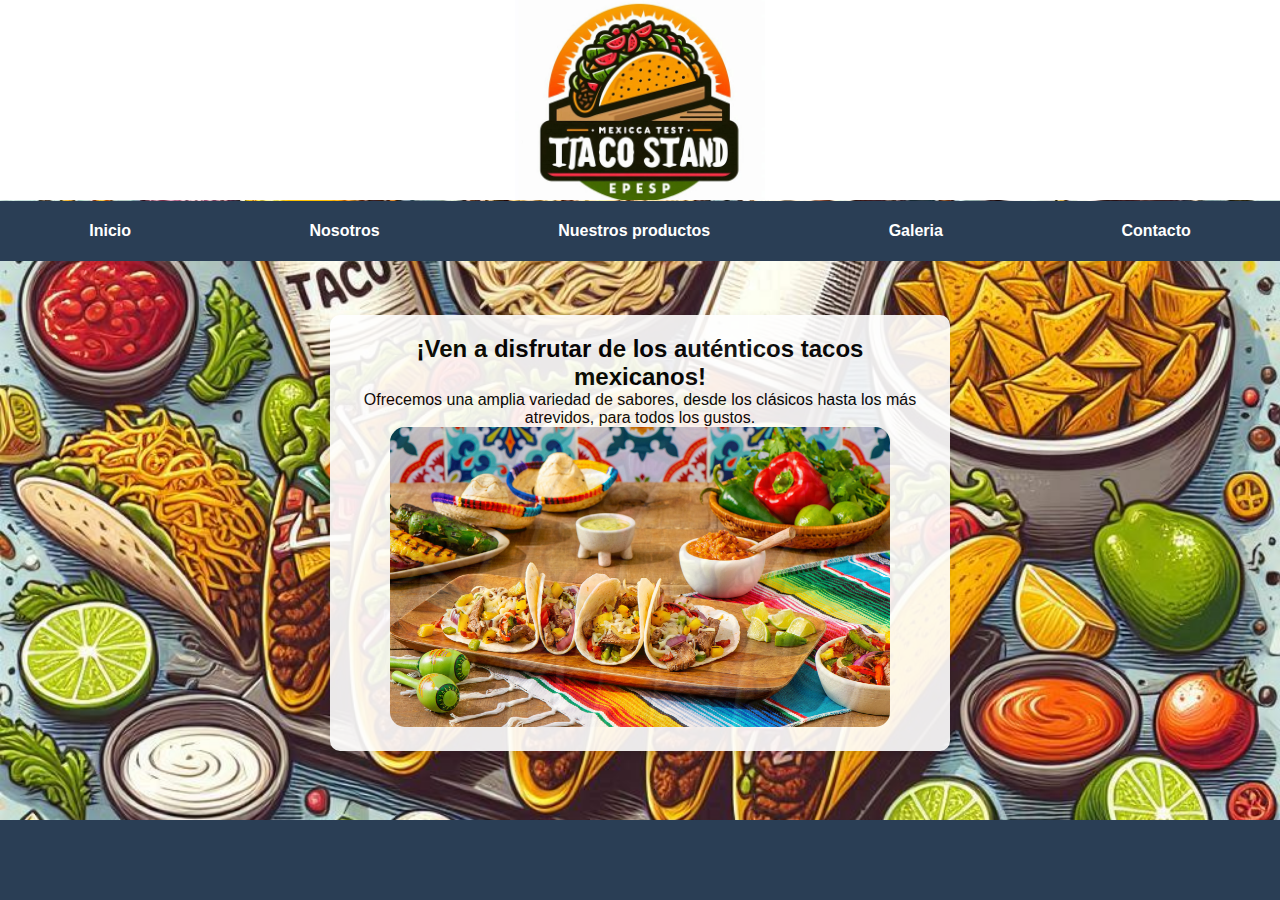
<file: index.html>
<!DOCTYPE html>
<html lang="es">
<head>
    <meta charset="UTF-8">
    <meta name="viewport" content="width=device-width, initial-scale=1.0">
    <link rel="icon" type="image/png" href="Img/logo.jpeg">
    <link rel="stylesheet" href="Css/style.css">
    <title>Taco Stand</title>
</head>
<body>
    <div id="encabezado">
        <div id="menu">
            <ul>
                <li><a href="index.html" title="Pagina principal">Inicio</a></li>
                <li><a href="nosotros.html" title="Descripcion del negorcio">Nosotros</a></li>
                <li><a href="producto.html" title="Catálago">Nuestros productos</a></li>
                <li><a href="galeria.html" title="Fotos">Galeria</a></li>
                <li><a href="contacto.html" title="Nuestros datos">Contacto</a></li>
            </ul>
        </div>
    </div>

    <div class="parent-container">
        <div class="container">
            <!-- Información dentro del contenedor -->
            <center><h2>¡Ven a disfrutar de los auténticos tacos mexicanos!</h2></center>
            <center><p>Ofrecemos una amplia variedad de sabores, desde los clásicos hasta los más atrevidos, para todos los gustos.</p></center>
            <center><img src="Img/tacos.jpg" alt="Tacos" width="500" height="300"></center>
        </div>
    </div>

    <footer class="piePagina"></footer>
</body>
</html>
</file>
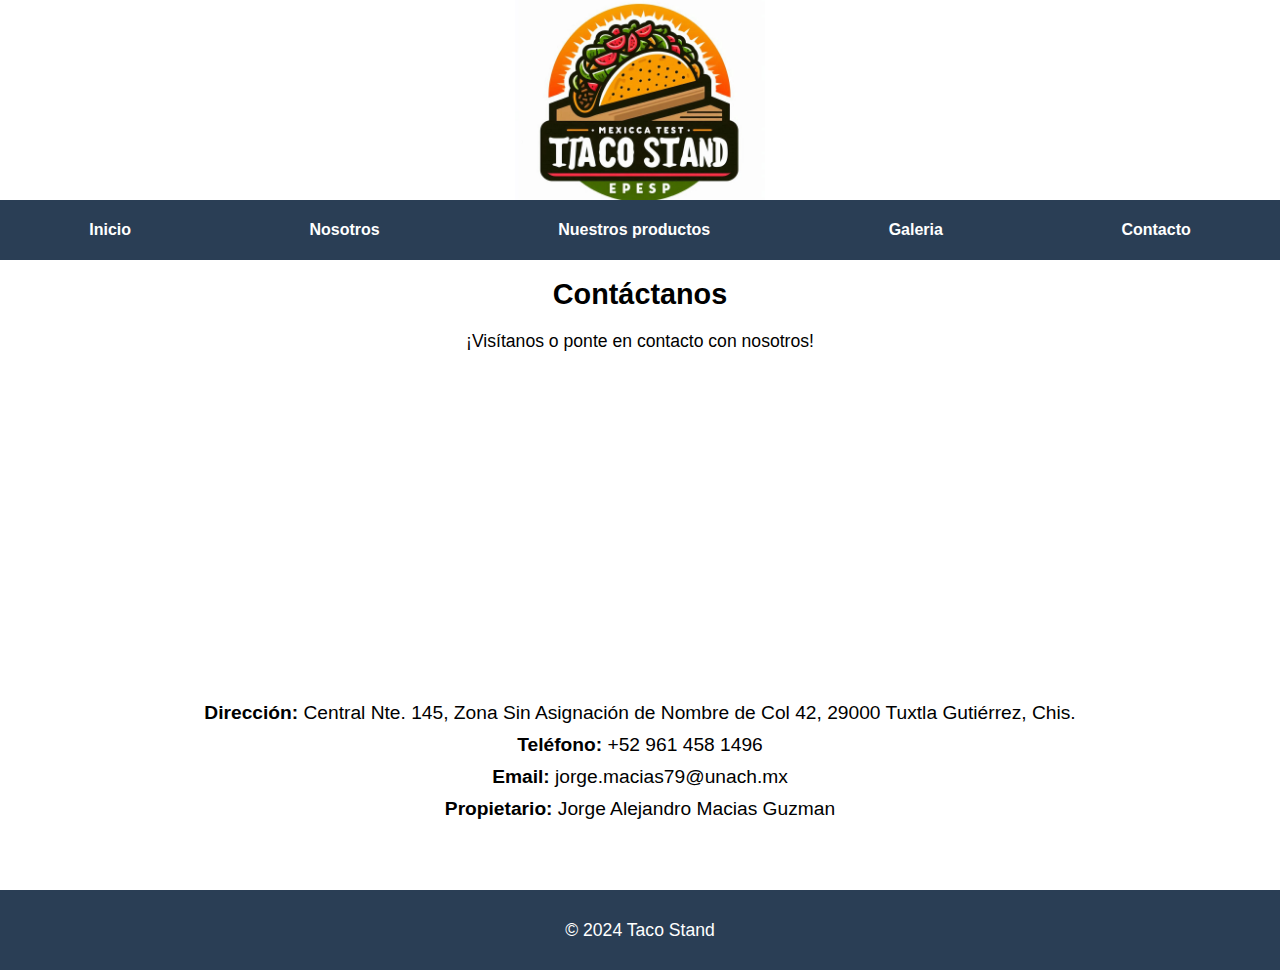
<file: contacto.html>
<!DOCTYPE html>
<html lang="es">
<head>
    <meta charset="UTF-8">
    <meta name="viewport" content="width=device-width, initial-scale=1.0">
    <link rel="icon" type="image/png" href="Img/logo.jpeg">
    <link rel="stylesheet" href="Css/style5.css">
    <title>Taco Stand</title>
</head>
<body>
    <div id="encabezado"></div>
        <div id="menu">
            <ul>
                <li><a href="index.html" title="Pagina principal">Inicio</a></li>
                <li><a href="nosotros.html" title="Descripcion del negorcio">Nosotros</a></li>
                <li><a href="producto.html" title="Catálago">Nuestros productos</a></li>
                <li><a href="galeria.html" title="Fotos">Galeria</a></li>
                <li><a href="contacto.html" title="Nuestros datos">Contacto</a></li>
            </ul>
        </div>
    </div>
    <div class="contacto">
        <br>
        <h2>Contáctanos</h2>
        <p>¡Visítanos o ponte en contacto con nosotros!</p>
        
        <iframe src="https://www.google.com/maps/embed?pb=!1m18!1m12!1m3!1d2477.2665140177837!2d-93.11478833016643!3d16.753418020202737!2m3!1f0!2f0!3f0!3m2!1i1024!2i768!4f13.1!3m3!1m2!1s0x85ecd88c9707f999%3A0xb5d89d26382930e3!2sCentral%20Nte.%20145%2C%20Zona%20Sin%20Asignaci%C3%B3n%20de%20Nombre%20de%20Col%2042%2C%2029000%20Tuxtla%20Guti%C3%A9rrez%2C%20Chis.!5e0!3m2!1ses-419!2smx!4v1726892033159!5m2!1ses-419!2smx" width="600" height="450" style="border:0;" allowfullscreen="" loading="lazy" referrerpolicy="no-referrer-when-downgrade"></iframe>
    
        <div class="contacto-info">
            <p><strong>Dirección:</strong> Central Nte. 145, Zona Sin Asignación de Nombre de Col 42, 29000 Tuxtla Gutiérrez, Chis.</p>
            <p><strong>Teléfono:</strong> +52 961 458 1496</p>
            <p><strong>Email:</strong> jorge.macias79@unach.mx</p>
            <p><strong>Propietario:</strong> Jorge Alejandro Macias Guzman</p>
        </div>
    </div>  
    <div class="piePagina">
        <p>&copy; 2024 Taco Stand</p>
    </div>  
</body>
</html>
</file>
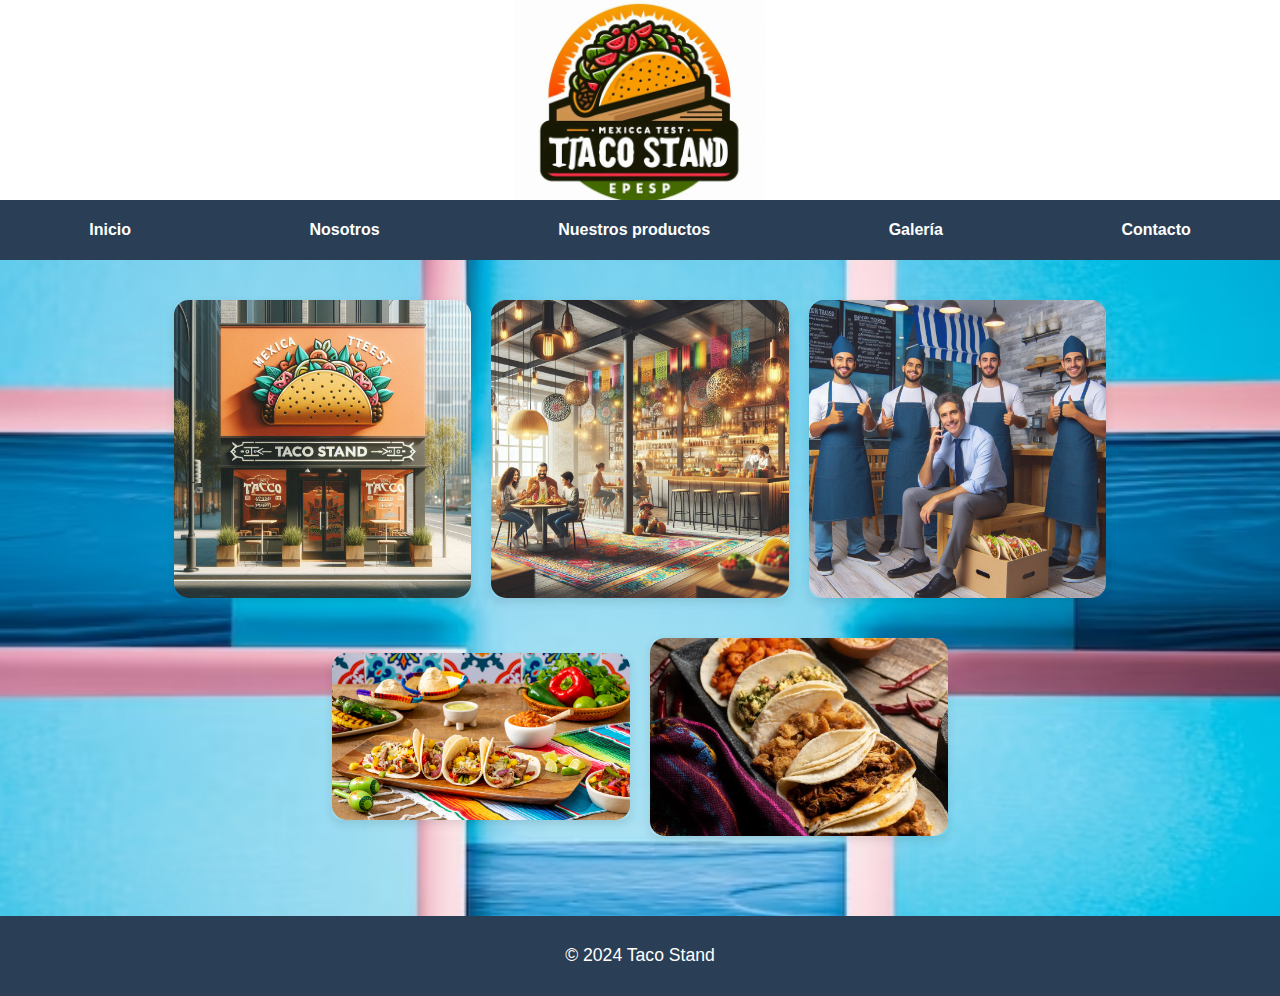
<file: galeria.html>
<!DOCTYPE html>
<html lang="es">
<head>
    <meta charset="UTF-8">
    <meta name="viewport" content="width=device-width, initial-scale=1.0">
    <link rel="icon" type="image/png" href="Img/logo.jpeg">
    <link rel="stylesheet" href="Css/style4.css">
    <title>Taco Stand</title>
</head>
<body>
    <!-- Encabezado con logo -->
    <div id="encabezado"></div>

    <!-- Menú de navegación -->
    <div id="menu">
        <ul>
            <li><a href="index.html" title="Pagina principal">Inicio</a></li>
            <li><a href="nosotros.html" title="Descripcion del negocio">Nosotros</a></li>
            <li><a href="producto.html" title="Catálago">Nuestros productos</a></li>
            <li><a href="galeria.html" title="Fotos">Galería</a></li>
            <li><a href="contacto.html" title="Nuestros datos">Contacto</a></li>
        </ul>
    </div>

   <div class="parent-galeria">
     <!-- Sección de descripción del restaurante con imágenes -->
     <div class="galeria">
        <div class="galeria-imagen">
            <img src="Img/local.jpeg" alt="Imagen del restaurante desde afuera">
        </div>
        <div class="galeria-imagen">
            <img src="Img/ambiente.jpeg" alt="Ambiente acogedor en el restaurante">
        </div>
        <div class="galeria-imagen">
            <img src="Img/trabajadores.jpeg" alt="Interior del restaurante">
        </div>
        <div class="galeria-imagen">
            <img src="Img/tacos.jpg" alt="Interior del restaurante">
        </div>
        <div class="galeria-imagen">
            <img src="Img/ofrecemos.jpg" alt="Interior del restaurante">
        </div>
     </div>
   </div>

    <!-- Pie de página -->
    <div class="piePagina">
        <p>&copy; 2024 Taco Stand</p>
    </div>
</body>
</html>
</file>
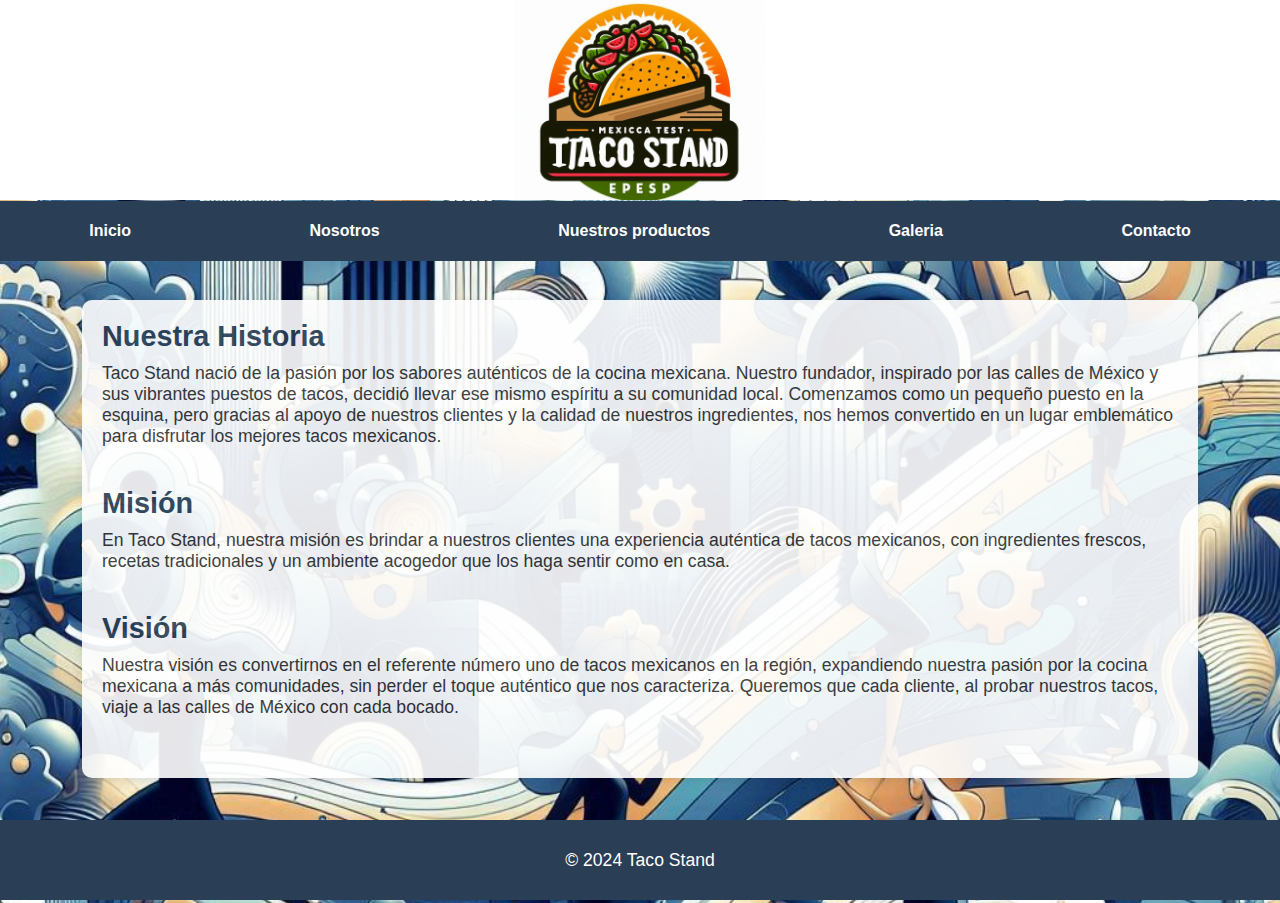
<file: nosotros.html>
<!DOCTYPE html>
<html lang="es">
<head>
    <meta charset="UTF-8">
    <meta name="viewport" content="width=device-width, initial-scale=1.0">
    <link rel="icon" type="image/png" href="Img/logo.jpeg">
    <link rel="stylesheet" href="Css/style2.css">
    <title>Taco Stand</title>
</head>
<body>
    <div id="encabezado">
        <div id="menu">
            <ul>
                <li><a href="index.html" title="Pagina principal">Inicio</a></li>
                <li><a href="nosotros.html" title="Descripcion del negorcio">Nosotros</a></li>
                <li><a href="producto.html" title="Catálago">Nuestros productos</a></li>
                <li><a href="galeria.html" title="Fotos">Galeria</a></li>
                <li><a href="contacto.html" title="Nuestros datos">Contacto</a></li>
            </ul>
        </div>
    </div>

    <div class="parent-container">
        <div class="container">
            <div class="section" id="historia">
                <h2>Nuestra Historia</h2>
                <p>Taco Stand nació de la pasión por los sabores auténticos de la cocina mexicana. Nuestro fundador, 
                    inspirado por las calles de México y sus vibrantes puestos de tacos, decidió llevar ese mismo espíritu 
                    a su comunidad local. Comenzamos como un pequeño puesto en la esquina, pero gracias al apoyo de nuestros 
                    clientes y la calidad de nuestros ingredientes, nos hemos convertido en un lugar emblemático para disfrutar 
                    los mejores tacos mexicanos.</p>
            </div>
    
            <div class="section" id="mision">
                <h2>Misión</h2>
                <p>En Taco Stand, nuestra misión es brindar a nuestros clientes una experiencia auténtica de tacos mexicanos, 
                    con ingredientes frescos, recetas tradicionales y un ambiente acogedor que los haga sentir como en casa.</p>
            </div>
    
            <div class="section" id="vision">
                <h2>Visión</h2>
                <p>Nuestra visión es convertirnos en el referente número uno de tacos mexicanos en la región, 
                    expandiendo nuestra pasión por la cocina mexicana a más comunidades, sin perder el toque auténtico 
                    que nos caracteriza. Queremos que cada cliente, al probar nuestros tacos, viaje a las calles de México 
                    con cada bocado.</p>
            </div>
        </div>
    </div>

    <div class="piePagina">
        <p>&copy; 2024 Taco Stand</p>
    </div>
</body>
</html>
</file>
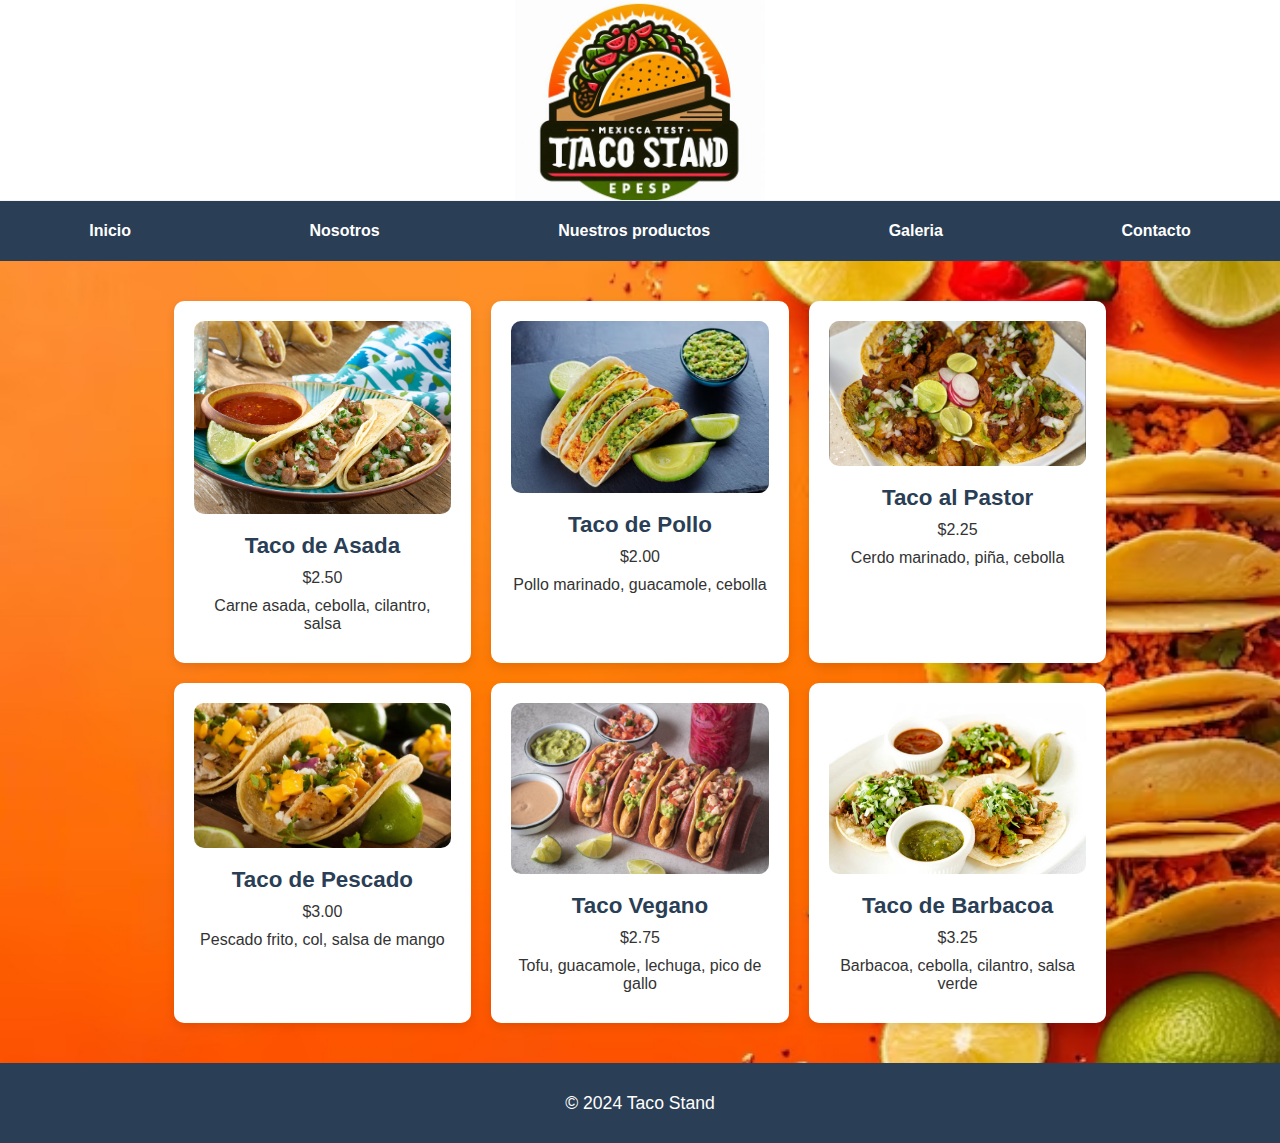
<file: producto.html>
<!DOCTYPE html>
<html lang="en">
<head>
    <meta charset="UTF-8">
    <meta name="viewport" content="width=device-width, initial-scale=1.0">
    <link rel="icon" type="image/png" href="Img/logo.jpeg">
    <link rel="stylesheet" href="Css/style3.css">
    <title>Taco Stand</title>
</head>
<body>
    <div id="encabezado"></div>
        <div id="menu">
            <ul>
                <li><a href="index.html" title="Pagina principal">Inicio</a></li>
                <li><a href="nosotros.html" title="Descripcion del negorcio">Nosotros</a></li>
                <li><a href="producto.html" title="Catálago">Nuestros productos</a></li>
                <li><a href="galeria.html" title="Fotos">Galeria</a></li>
                <li><a href="contacto.html" title="Nuestros datos">Contacto</a></li>
            </ul>
        </div>
    </div>
   <div class="parent-productos">
    <div class="productos">
        <div class="producto">
            <img src="Img/asada.jpg" alt="Taco de Asada">
            <h3>Taco de Asada</h3>
            <p>$2.50</p>
            <p>Carne asada, cebolla, cilantro, salsa</p>
        </div>
        <div class="producto">
            <img src="Img/pollo.jpg" alt="Taco de Pollo">
            <h3>Taco de Pollo</h3>
            <p>$2.00</p>
            <p>Pollo marinado, guacamole, cebolla</p>
        </div>
        <div class="producto">
            <img src="Img/pastor.jpg" alt="Taco al Pastor">
            <h3>Taco al Pastor</h3>
            <p>$2.25</p>
            <p>Cerdo marinado, piña, cebolla</p>
        </div>
        <div class="producto">
            <img src="Img/pescado.webp" alt="Taco de Pescado">
            <h3>Taco de Pescado</h3>
            <p>$3.00</p>
            <p>Pescado frito, col, salsa de mango</p>
        </div>
        <div class="producto">
            <img src="Img/veganos.jpg" alt="Taco Vegano">
            <h3>Taco Vegano</h3>
            <p>$2.75</p>
            <p>Tofu, guacamole, lechuga, pico de gallo</p>
        </div>
        <div class="producto">
            <img src="Img/barbacoa.jpg" alt="Taco de Barbacoa">
            <h3>Taco de Barbacoa</h3>
            <p>$3.25</p>
            <p>Barbacoa, cebolla, cilantro, salsa verde</p>
        </div>
    </div>
   </div>
    <div class="piePagina">
        <p>&copy; 2024 Taco Stand</p>
    </div>
</body>
</html>
</file>
<file: Css/style.css>
* {
    margin: 0;
    padding: 0;
    box-sizing: border-box;
}

body {
    background: #f4f4f4;
    font-family: 'Poppins', sans-serif;
    display: flex;
    flex-direction: column;
    min-height: 100vh; /* Para mantener el pie de página abajo */
}

img {
    border-radius: 15px;
}

/* Encabezado */
#encabezado {
    background-color: #fff;
    height: 200px;
    text-align: center;
    display: flex;
    justify-content: center;
    align-items: center;
    background-image: url(../Img/logo.jpeg);
    background-repeat: no-repeat;
    background-position: center;
    background-size: 250px 250px;
    position: relative;
}

#menu {
    width: 100%;
    height: 60px;
    background-color: #2a3e55;
    display: flex;
    justify-content: center;
    align-items: center;
    position: absolute;
    top: 201px;
}

ul {
    list-style: none;
    display: flex;
    width: 100%;
    justify-content: space-around;
}

li a {
    color: white;
    text-decoration: none;
    padding: 10px 20px;
    transition: background 0.3s, color 0.3s;
    font-weight: bold;
}

li a:hover {
    background-color: #ffffff;
    color: #2a3e55;
    border-radius: 20px;
}

/* Sección de datos con fondo */
.parent-container {
    background-image: url('../Img/fondo.jpeg'); /* Imagen de fondo */
    background-size: cover;
    background-position: center;
    background-repeat: no-repeat;
    padding: 20px;
    flex: 1; /* Para ocupar el espacio disponible */
    display: flex;
    justify-content: center;
    align-items: center;
}

/* Contenedor para la información */
.container {
    margin-top: 70px;
    width: 50%;
    background-color: #fff;
    padding: 20px;
    box-shadow: 0 4px 10px rgba(0, 0, 0, 0.1);
    border-radius: 10px;
    opacity: 0.9;
    margin-bottom: 105px; /* Añadir margen inferior para que el pie no cubra contenido */
}

/* Pie de página fijo */
.piePagina {
    width: 100%;
    height: 80px;
    background: #2a3e55;
    color: white;
    display: flex;
    justify-content: center;
    align-items: center;
    font-size: 1.1em;
    position: fixed;
    bottom: 0;
    left: 0;
}
.piePagina p {
    margin: 0;
}
</file>
<file: Css/style5.css>
/* Reinicio y box-sizing */
* {
    margin: 0;
    padding: 0;
    box-sizing: border-box;
}

body {
    background: var(--color-fondo);
    font-family: 'Poppins', sans-serif;
}

img {
    border-radius: var(--radio-bordes); /* Consistencia en el redondeado */
}

/* Área Principal */
.areaPrincipal {
    background-image: url('../Img/fondo.jpeg'); /* Verificar la ruta */
    background-repeat: no-repeat;
    background-size: cover;
    width: 100%;
    height: 100vh;
    opacity: 0.9;
    display: flex;
    justify-content: center;
    align-items: center;
}

/* Encabezado */
#encabezado {
    background-color: var(--color-blanco);
    height: 200px;
    display: flex;
    justify-content: center;
    align-items: center;
    background-image: url('../Img/logo.jpeg'); /* Verificar la ruta */
    background-repeat: no-repeat;
    background-position: center;
    background-size: 250px 250px;
    position: relative;
}

/* Menú de navegación */
#menu {
    width: 100%;
    height: 60px;
    background-color: #2a3e55;
    display: flex;
    justify-content: center;
    align-items: center;
    position: absolute; /* Posición absoluta para solaparse con el encabezado */
    top: 200px; /* Ajustado para estar justo debajo del encabezado */
}

ul {
    list-style: none;
    display: flex;
    width: 100%;
    justify-content: space-around;
}

li a {
    color: white;
    text-decoration: none;
    padding: 10px 20px;
    transition: background 0.3s, color 0.3s;
    font-weight: bold;
}

li a:hover {
    background-color: #ffffff;
    color: #2a3e55;
    border-radius: 20px;
}

/* Galería de imágenes */
.galeria {
    display: flex;
    justify-content: center;
    align-items: center;
    flex-wrap: wrap;
    gap: 20px;
    width: 80%;
    margin: 60px auto;
}

.galeria-imagen {
    width: 30%;
    border-radius: var(--radio-bordes);
    overflow: hidden;
    box-shadow: 0 4px 10px rgba(0, 0, 0, 0.1);
    margin-top: 20px; /* Margen superior agregado */
}

.galeria-imagen img {
    width: 100%;
    height: auto;
    display: block;
}

/* Contenedor general de contacto */
.contacto {
    display: flex;
    flex-direction: column;
    justify-content: center;
    align-items: center;
    margin: 60px auto;
    width: 80%;
    text-align: center;
}

.contacto h2 {
    font-size: 1.8em;
    color: var(--color-principal);
    margin-bottom: 20px;
}

.contacto p {
    font-size: 1.1em;
    color: var(--color-texto);
    margin-bottom: 10px;
}

.contacto iframe {
    width: 100%;
    height: 300px;
    border: none;
    margin-top: 20px;
    border-radius: var(--radio-bordes);
}

.contacto-info {
    margin-top: 20px;
}

.contacto-info p {
    font-size: 1.2em;
}

/* Pie de página */
.piePagina {
    width: 100%;
    height: 80px;
    background: #2a3e55;
    color: white;
    display: flex;
    justify-content: center;
    align-items: center;
    font-size: 1.1em;
    position: relative;
    bottom: 0;
}

.piePagina p {
    margin: 0;
    text-align: center;
}
</file>
<file: Css/style4.css>
* {
    margin: 0;
    padding: 0;
    box-sizing: border-box;
}

body {
    background: #eaeaea;
    font-family: 'Poppins', sans-serif;
}

img {
    border-radius: 15px; /* Redondeado consistente para todas las imágenes */
}

/* Área Principal */
.areaPrincipal {
    background-image: url('../Img/fondo.jpeg'); /* Verifica la ruta de la imagen */
    background-repeat: no-repeat;
    background-size: cover;
    width: 100%;
    height: 100vh; /* Ajuste a altura completa del viewport */
    opacity: 0.9;
    display: flex; /* Permite alinear el contenido dentro del área principal si lo deseas */
    justify-content: center;
    align-items: center;
}

/* Encabezado */
#encabezado {
    background-color: #fff;
    height: 200px;
    text-align: center;
    display: flex;
    justify-content: center;
    align-items: center;
    background-image: url('../Img/logo.jpeg'); /* Verifica la ruta */
    background-repeat: no-repeat;
    background-position: center;
    background-size: 250px 250px;
    position: relative; /* Necesario para posicionar el menú */
}

/* Menú de navegación */
#menu {
    width: 100%;
    height: 60px;
    background-color: #2a3e55;
    display: flex;
    justify-content: center;
    align-items: center;
    position: absolute; /* Posición absoluta para solaparse con el encabezado */
    top: 200px; /* Ajustado para estar justo debajo del encabezado */
}

ul {
    list-style: none;
    display: flex;
    width: 100%;
    justify-content: space-around;
}

li a {
    color: white;
    text-decoration: none;
    padding: 10px 20px;
    transition: background 0.3s, color 0.3s;
    font-weight: bold;
}

li a:hover {
    background-color: #ffffff;
    color: #2a3e55;
    border-radius: 20px;
}

.parent-galeria {
    background-image: url('../Img/fondo4.jpg'); /* Imagen de fondo */
    background-size: cover;
    background-position: center;
    background-repeat: no-repeat;
    padding: 20px;
    flex: 1; /* Para ocupar el espacio disponible */
    display: flex;
    justify-content: center;
    align-items: center;
}

/* Galería */
.galeria {
    display: flex;
    justify-content: center;
    align-items: center;
    width: 80%;
    margin: 60px auto;
    flex-wrap: wrap; /* Permitir que los elementos se ajusten en pantallas pequeñas */
    gap: 20px; /* Espaciado entre los elementos */
}

/* Contenedor de la galería */
.galeria-contenedor {
    display: flex;
    flex-wrap: wrap;
    justify-content: center;
    gap: 20px;
    margin: 40px auto;
    width: 80%;
}

/* Estilo de las imágenes de la galería */
.galeria-imagen {
    width: 30%;
    border-radius: 10px;
    overflow: hidden;
    box-shadow: 0 4px 10px rgba(0, 0, 0, 0.1);
    margin-top: 20px; /* Añadir margen superior */
}

.galeria-imagen img {
    width: 100%;
    height: auto;
    display: block;
}

/* Pie de página */
.piePagina {
    width: 100%;
    height: 80px;
    background: #2a3e55;
    color: white;
    display: flex;
    justify-content: center;
    align-items: center;
    font-size: 1.1em;
    position: relative;
    bottom: 0;
}

.piePagina p {
    margin: 0;
    text-align: center;
}
</file>
<file: Css/style2.css>
* {
    margin: 0;
    padding: 0;
    box-sizing: border-box;
}

body {
    background: #f4f4f4;
    font-family: 'Poppins', sans-serif;
    display: flex;
    flex-direction: column;
    min-height: 100vh; /* Para mantener el pie de página abajo */
}

img {
    border-radius: 15px;
}

/* Encabezado */
#encabezado {
    background-color: #fff;
    height: 200px;
    text-align: center;
    display: flex;
    justify-content: center;
    align-items: center;
    background-image: url(../Img/logo.jpeg);
    background-repeat: no-repeat;
    background-position: center;
    background-size: 250px 250px;
    position: relative; /* Establecer la posición relativa para el posicionamiento absoluto del menú */
}

#menu {
    width: 100%; /* Ajustar el ancho al 100% de la página */
    height: 60px;
    background-color: #2a3e55;
    display: flex;
    justify-content: center;
    align-items: center;
    position: absolute; /* Posición absoluta para ubicarlo sobre el encabezado */
    top: 201px; /* Ajuste este valor según sea necesario para centrarlo en el espacio vacío */
}

ul {
    list-style: none;
    display: flex;
    width: 100%;
    justify-content: space-around;
}

li a {
    color: white;
    text-decoration: none;
    padding: 10px 20px;
    transition: background 0.3s, color 0.3s;
    font-weight: bold;
}

li a:hover {
    background-color: #ffffff;
    color: #2a3e55;
    border-radius: 20px;
}

.parent-container {
    background-image: url('../Img/nosotros.jpeg');
    background-size: cover; /* Ajusta la imagen para cubrir todo el contenedor */
    background-position: center; /* Centra la imagen */
    background-repeat: no-repeat; /* Evita que la imagen se repita */
    padding: 20px; /* Añade un poco de padding para que el contenido no toque los bordes */
}

/* Contenido de la página */
.container {
    flex: 0; /* Esto expande el contenido para llenar el espacio entre el encabezado y el pie de página */
    width: 90%;
    background-color: #fff;
    margin: 80px auto;
    padding: 20px;
    box-shadow: 0 4px 10px rgba(0, 0, 0, 0.1);
    border-radius: 10px;
    margin-bottom: 105px; /* Añade margen inferior para evitar que el pie de página cubra el contenido */
    opacity: 0.9; /* 50% de transparencia */
}

.section {
    margin-bottom: 40px;
}

.section h2 {
    font-size: 1.8em;
    color: #2a3e55;
    margin-bottom: 10px;
}

.section p {
    font-size: 1.1em;
    color: #333;
}

/* Pie de página fijo */
.piePagina {
    width: 100%;
    height: 80px;
    background: #2a3e55;
    color: white;
    display: flex;
    justify-content: center;
    align-items: center;
    font-size: 1.1em;
    position: fixed; /* Fija el pie de página a la parte inferior de la ventana */
    bottom: 0;
    left: 0;
}
.piePagina p {
    margin: 0;
}
</file>
<file: Css/style3.css>
* {
    margin: 0;
    padding: 0;
    box-sizing: border-box;
}

body {
    background: #f4f4f4;
    font-family: 'Poppins', sans-serif;
    display: flex;
    flex-direction: column;
    min-height: 100vh;
}

#encabezado {
    background-color: #fff;
    height: 200px;
    text-align: center;
    display: flex;
    justify-content: center;
    align-items: center;
    background-image: url('../Img/logo.jpeg'); /* Verifica la ruta */
    background-repeat: no-repeat;
    background-position: center;
    background-size: 250px 250px;
    position: relative;
}

#menu {
    width: 100%;
    height: 60px;
    background-color: #2a3e55;
    display: flex;
    justify-content: center;
    align-items: center;
    position: relative; /* Cambiar de absolute a relative para evitar el solapamiento */
    margin-top: 1px; /* Ajusta este valor según sea necesario para el espaciado */
}

ul {
    list-style: none;
    display: flex;
    width: 100%;
    justify-content: space-around;
}

li a {
    color: white;
    text-decoration: none;
    padding: 10px 20px;
    transition: background 0.3s, color 0.3s;
    font-weight: bold;
}

li a:hover {
    background-color: #ffffff;
    color: #2a3e55;
    border-radius: 20px;
}

.parent-productos {
    background-image: url('../Img/fondo3.jpg'); /* Imagen de fondo */
    background-size: cover;
    background-position: center;
    background-repeat: no-repeat;
    padding: 20px;
    flex: 1; /* Para ocupar el espacio disponible */
    display: flex;
    justify-content: center;
    align-items: center;
}

.productos {
    display: flex;
    flex-wrap: wrap;
    justify-content: center;
    gap: 20px;
    margin: 20px auto; /* Reduce el margen para que los productos estén más cerca del menú */
    width: 80%;
}

.producto {
    background-color: #fff;
    border-radius: 10px;
    box-shadow: 0 4px 10px rgba(0, 0, 0, 0.1);
    width: 30%;
    padding: 20px;
    text-align: center;
}

.producto img {
    max-width: 100%;
    height: auto;
    border-radius: 10px;
    margin-bottom: 15px;
}

.producto h3 {
    font-size: 1.4em;
    color: #2a3e55;
    margin-bottom: 10px;
}

.producto p {
    font-size: 1em;
    color: #333;
    margin-bottom: 10px;
}

.piePagina {
    width: 100%;
    height: 80px;
    background: #2a3e55;
    color: white;
    display: flex;
    justify-content: center;
    align-items: center;
    font-size: 1.1em;
    position: relative;
    bottom: 0;
}

.piePagina p {
    margin: 0;
}
</file>
